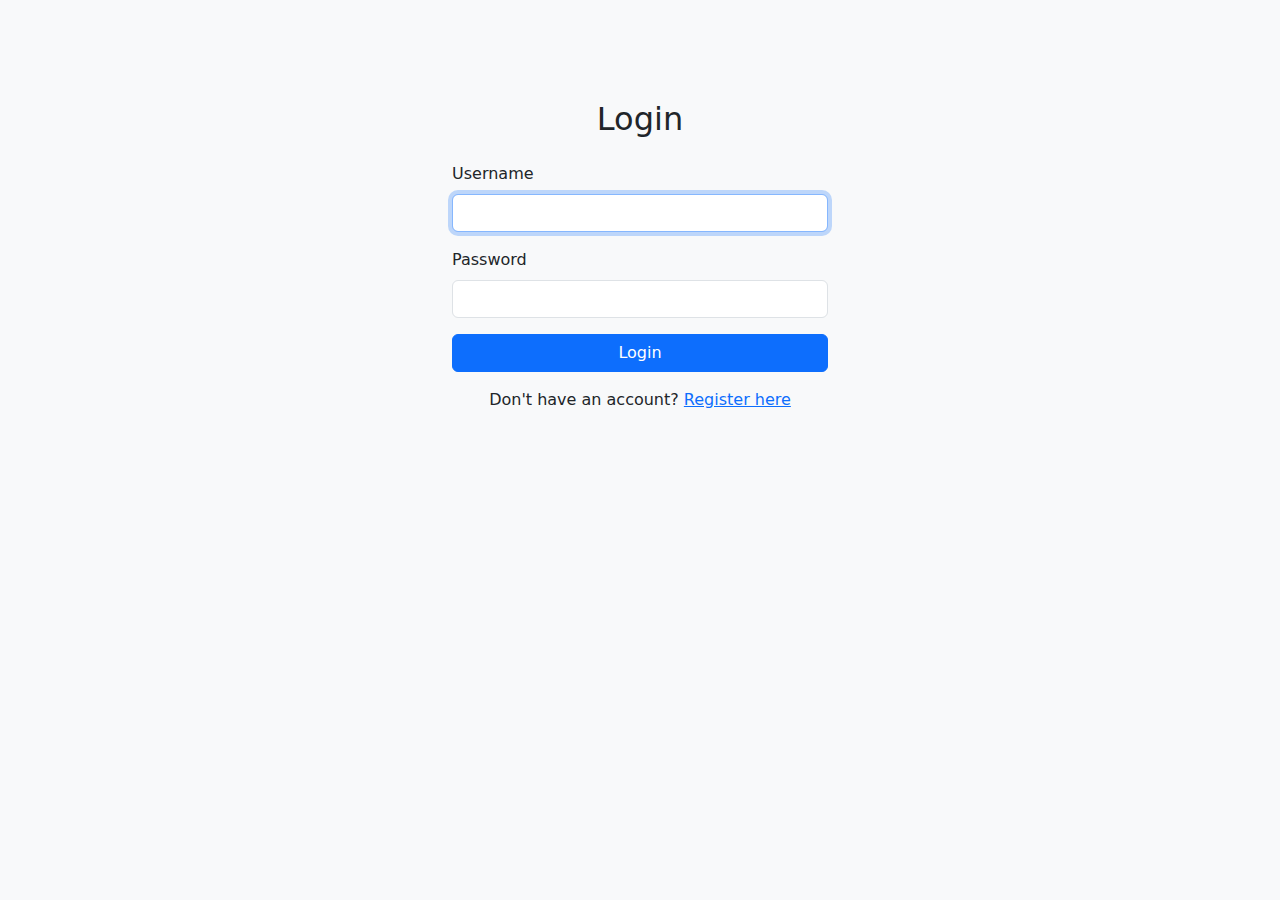
<file: templates/login.html>
<!DOCTYPE html>
<html>
<head>
    <title>Login - ToDo App</title>
    <link href="https://cdn.jsdelivr.net/npm/bootstrap@5.3.0/dist/css/bootstrap.min.css" rel="stylesheet">
</head>
<body class="bg-light">
    <div class="container" style="max-width: 400px; margin-top: 100px;">
        <h2 class="mb-4 text-center">Login</h2>
        <form method="POST" action="/login">
            <div class="mb-3">
                <label for="username" class="form-label">Username</label>
                <input type="text" name="username" id="username" class="form-control" required autofocus>
            </div>
            <div class="mb-3">
                <label for="password" class="form-label">Password</label>
                <input type="password" name="password" id="password" class="form-control" required>
            </div>
            <button type="submit" class="btn btn-primary w-100">Login</button>
        </form>
        <p class="mt-3 text-center">Don't have an account? <a href="/register">Register here</a></p>
    </div>
</body>
</html>
</file>
